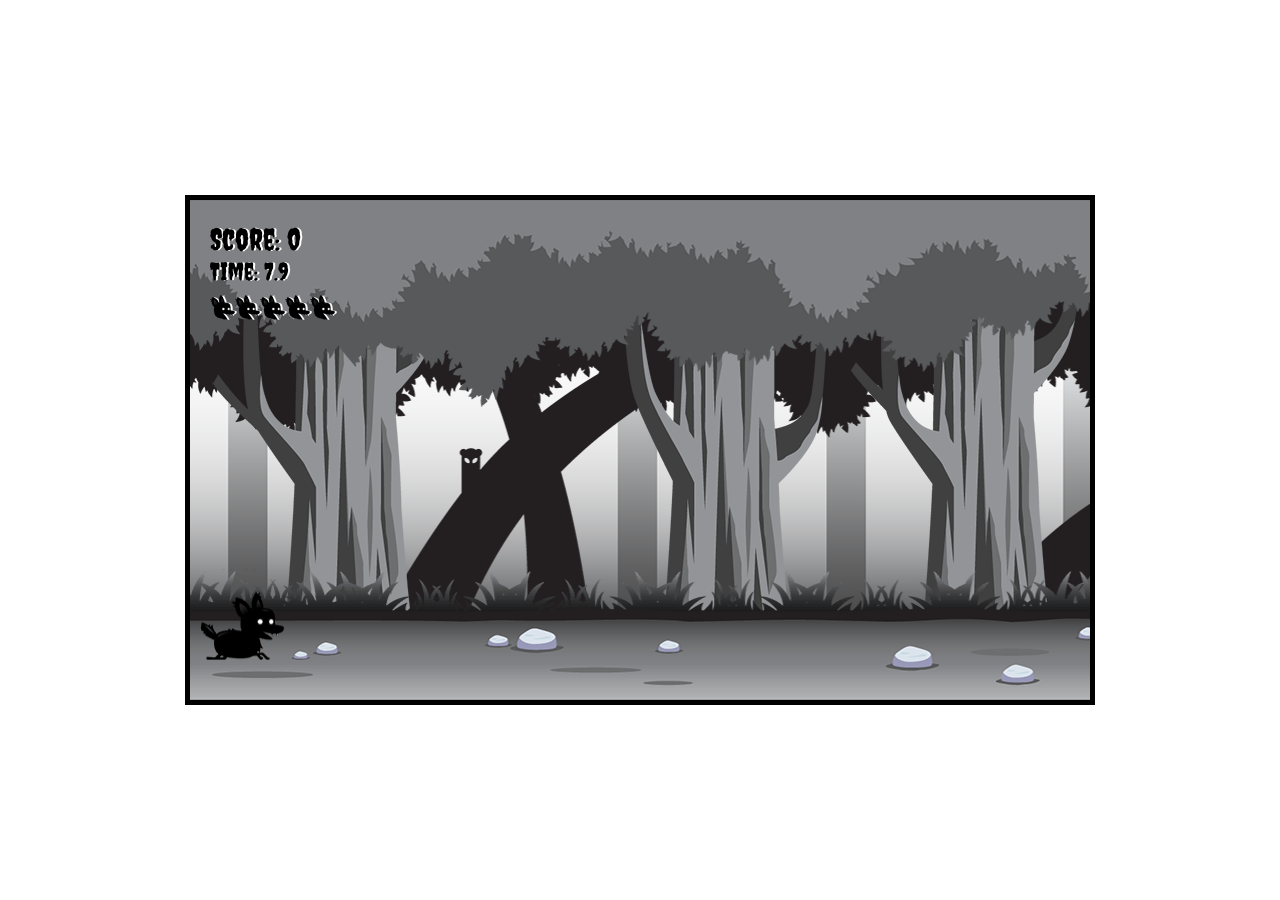
<file: final-2d-game/index.html>
<!DOCTYPE html>
<html lang="en">
<head>
    <meta charset="UTF-8">
    <meta http-equiv="X-UA-Compatible" content="IE=edge">
    <meta name="vieport" content="width=device-width, initial-scale=1.0">
    <title>JavaScript Game</title>
    <link rel="preconnect" href="https://fonts.googleapis.com">
    <link rel="preconnect" href="https://fonts.gstatic.com" crossorigin>
    <link rel="stylesheet" href="https://fonts.googleapis.com/css2?family=Creepster&display=swap">
    <link rel="stylesheet" href="style.css"/>
</head>
<body>
    <canvas id="canvas1"></canvas>

    <img id="player" src="player/player.png">

    <img id="layer1" src="forest/layer-1.png">
    <img id="layer2" src="forest/layer-2.png">
    <img id="layer3" src="forest/layer-3.png">
    <img id="layer4" src="forest/layer-4.png">
    <img id="layer5" src="forest/layer-5.png">

    <img id="enemy_fly" src="enemy/enemy_fly.png">
    <img id="enemy_plant" src="enemy/enemy_plant.png">
    <img id="enemy_spider_big" src="enemy/enemy_spider_big.png">

    <img id="fire" src="effect/fire.png">

    <img id="collisionAnimation" src="effect/boom.png">

    <img id="lives" src="lives/lives.png">

    <script type="module" src="main.js"></script>
</body>
</html>
</file>
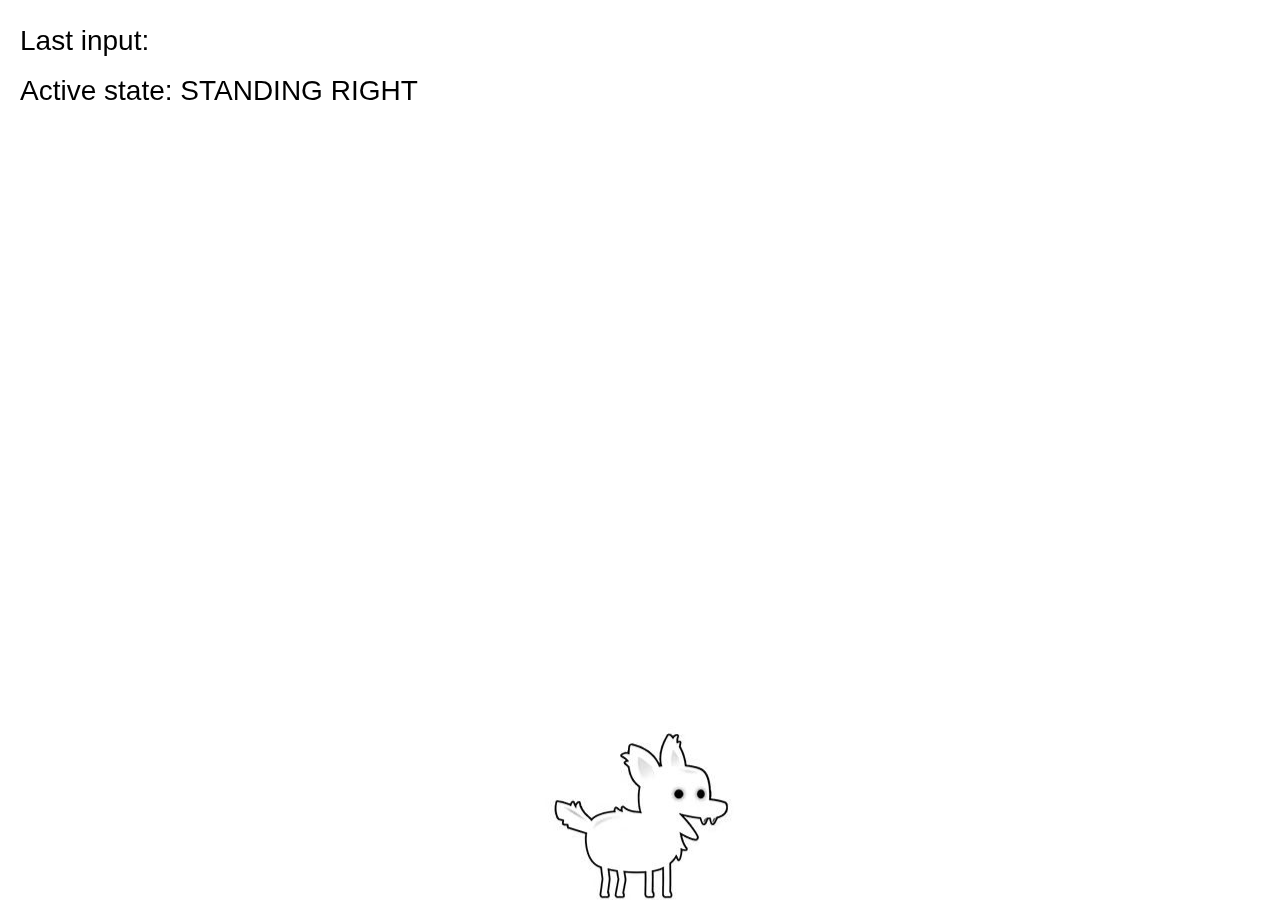
<file: state-manager/index.html>
<!DOCTYPE html>
<html lang="en">
<head>
    <meta charset="UTF-8">
    <meta http-equiv="X-UA-Compatible" content="IE=edge">
    <meta name="vieport" content="width=device-width, initial-scale=1.0">
    <title>State management in games</title>
    <link rel="stylesheet" href="style.css"/>
</head>
<body>
    <canvas id="canvas1"></canvas>
    <img id="dogImage" src="dog.jpg"/>
    <h1 id="loading">LOADING...</h1>

    <script type="module" src="script.js"></script>
</body>
</html>
</file>
<file: final-2d-game/style.css>
* {
    margin: 0;
    padding: 0;
    box-sizing: border-box;
}

#canvas1 {
    border: 5px solid black;
    position: absolute;
    top: 50%;
    left: 50%;
    transform: translate(-50%, -50%);
    max-width: 100%;
    max-height: 100%;
    font-family: "Creepster", cursive;
}

#player, #layer1, #layer2, #layer3, #layer4, #layer5, #enemy_fly, #enemy_plant, #enemy_spider_big, #fire, #collisionAnimation, #lives {
    display: none;
}
</file>
<file: state-manager/style.css>
* {
    margin: 0;
    padding: 0;
    box-sizing: border-box;
    font-family: 'Helvetica', cursive;
}
body {
    overflow: hidden;
}
canvas {
    top: 0;
    left: 0;
}
img {
    display: none;
}
#loading {
    position: absolute;
    top: 50%;
    width: 100%;
    text-align: center;
    font-size: 100px;
}
</file>
